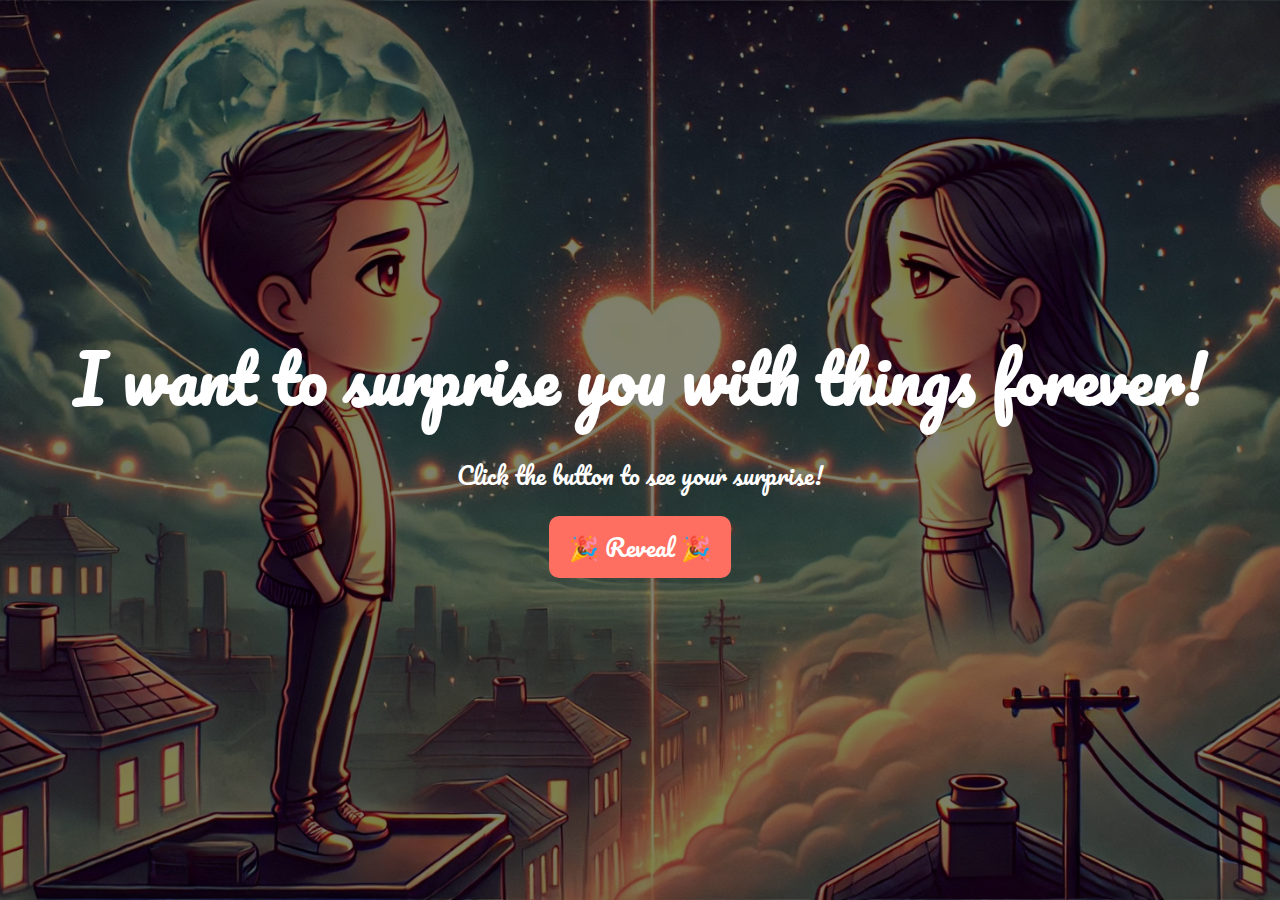
<file: index.html>
<!DOCTYPE html>
<html lang="en">
<head>
    <meta charset="UTF-8">
    <meta name="viewport" content="width=device-width, initial-scale=1.0">
    <title>From your partner</title>
    <link rel="stylesheet" href="styles.css">
    <link href="https://fonts.googleapis.com/css2?family=Pacifico&display=swap" rel="stylesheet">
</head>
<body>
<div class="overlay"></div>
<div class="container">
    <div id="birthday-screen">
        <h1>I want to surprise you with things forever!</h1>
        <p>Click the button to see your surprise!</p>
        <button id="reveal-button">🎉 Reveal 🎉</button>
    </div>
    <div id="message-screen" class="hidden">
        <h2>To My Special Someone,</h2>
        <p>You mean the world to me. Every moment with you is a treasure, and I'm so grateful to have you in my life. On this extremely random day, I want you to know how much you are loved and appreciated. Here's to many more beautiful memories together!
        Whenever you feel low ever in your boring life. just see this. hehe :)<p>

        <p>ps. it took more time than "Hello World"</p>
        <p>With all my love,</p>
        <p>❤️ Your...Barss ❤️</p>
        <img src="src/assets/heart.png" alt="Heart" class="heart">
    </div>
</div>
<script src="script.js"></script>
</body>
</html>
</file>
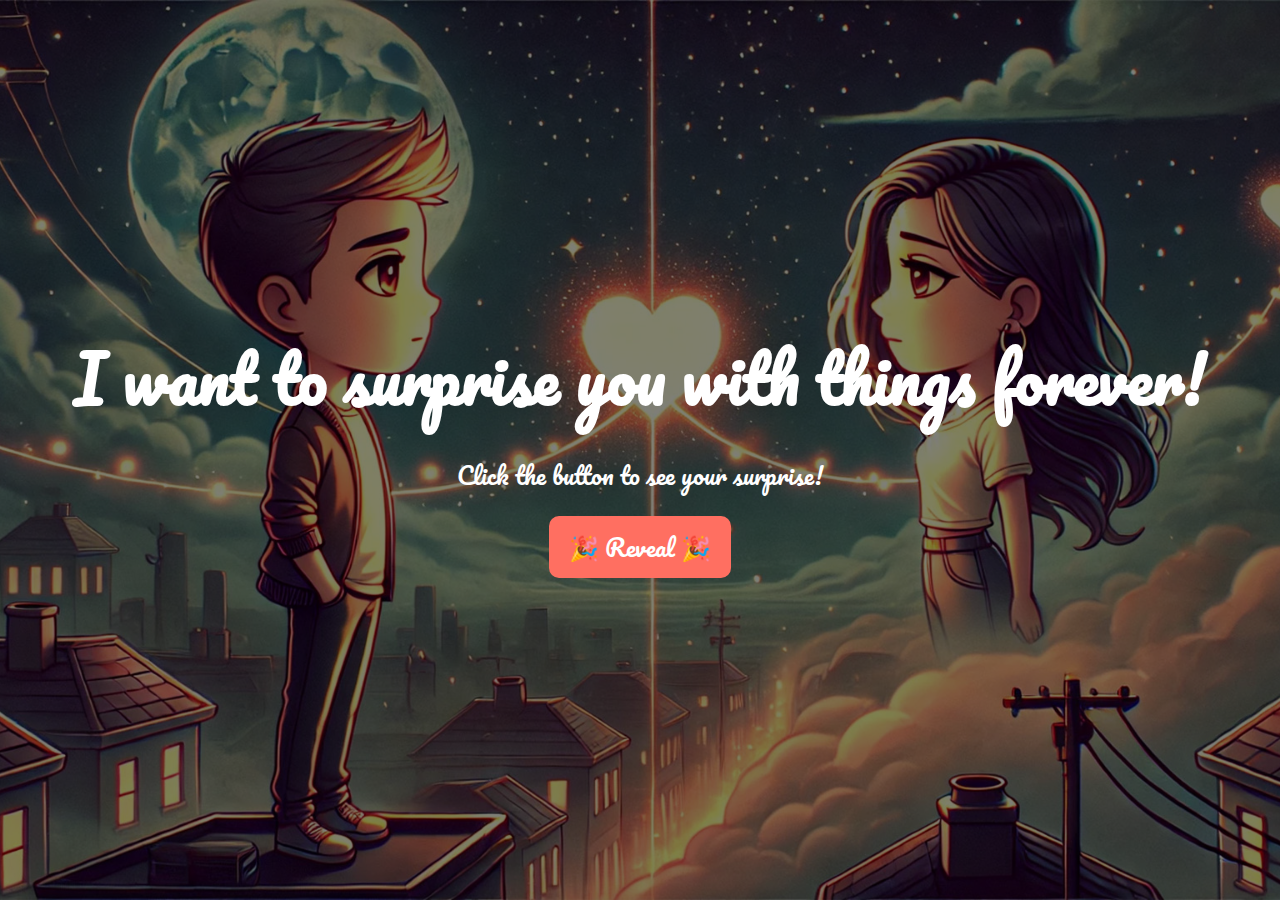
<file: src/main/java/com/example/somethingfromsomeone/index.html>
<!DOCTYPE html>
<html lang="en">
<head>
    <meta charset="UTF-8">
    <meta name="viewport" content="width=device-width, initial-scale=1.0">
    <title>From your partner</title>
    <link rel="stylesheet" href="styles.css">
    <link href="https://fonts.googleapis.com/css2?family=Pacifico&display=swap" rel="stylesheet">
</head>
<body>
<div class="overlay"></div>
<div class="container">
    <div id="birthday-screen">
        <h1>I want to surprise you with things forever!</h1>
        <p>Click the button to see your surprise!</p>
        <button id="reveal-button">🎉 Reveal 🎉</button>
    </div>
    <div id="message-screen" class="hidden">
        <h2>To My Special Someone,</h2>
        <p>You mean the world to me. Every moment with you is a treasure, and I'm so grateful to have you in my life. On this extremely random day, I want you to know how much you are loved and appreciated. Here's to many more beautiful memories together!
        Whenever you feel low ever in your boring life. just see this. hehe :)<p>

        <p>ps. it took more time than "Hello World"</p>
        <p>With all my love,</p>
        <p>❤️ Bareera ❤️</p>
        <img src="assets/heart.png" alt="Heart" class="heart">
    </div>
</div>
<script src="script.js"></script>
</body>
</html>
</file>
<file: styles.css>
body {
    margin: 0;
    padding: 0;
    font-family: 'Pacifico', cursive;
    background: url('src/assets/background.jpg') no-repeat center center fixed;
    background-size: cover;
    color: #fff;
    display: flex;
    justify-content: center;
    align-items: center;
    height: 100vh;
    overflow: hidden;
}

.overlay {
    position: absolute;
    top: 0;
    left: 0;
    width: 100%;
    height: 100%;
    background: rgba(0, 0, 0, 0.5); /* Semi-transparent overlay */
    z-index: 1;
}

.container {
    text-align: center;
    z-index: 2;
    position: relative;
    max-width: 90%; /* Ensure the container doesn't overflow on small screens */
}

h1 {
    font-size: 4rem;
    margin: 0;
    animation: float 3s ease-in-out infinite;
}

h2 {
    font-size: 3rem;
    margin: 0;
}

p {
    font-size: 1.5rem;
    margin: 20px 0;
}

button {
    font-family: 'Pacifico', cursive;
    font-size: 1.5rem;
    padding: 10px 20px;
    background: #ff6f61;
    color: #fff;
    border: none;
    border-radius: 10px;
    cursor: pointer;
    transition: background 0.3s ease;
}

button:hover {
    background: #ff4a3d;
}

.hidden {
    display: none;
}

.heart {
    width: 100px;
    animation: beat 1s infinite;
}

@keyframes float {
    0%, 100% {
        transform: translateY(0);
    }
    50% {
        transform: translateY(-20px);
    }
}

@keyframes beat {
    0%, 100% {
        transform: scale(1);
    }
    50% {
        transform: scale(1.1);
    }
}
</file>
<file: src/main/java/com/example/somethingfromsomeone/styles.css>
body {
    margin: 0;
    padding: 0;
    font-family: 'Pacifico', cursive;
    background: url('assets/background.jpg') no-repeat center center fixed;
    background-size: cover;
    color: #fff;
    display: flex;
    justify-content: center;
    align-items: center;
    height: 100vh;
    overflow: hidden;
}

.overlay {
    position: absolute;
    top: 0;
    left: 0;
    width: 100%;
    height: 100%;
    background: rgba(0, 0, 0, 0.5); /* Semi-transparent overlay */
    z-index: 1;
}

.container {
    text-align: center;
    z-index: 2;
    position: relative;
    max-width: 90%; /* Ensure the container doesn't overflow on small screens */
}

h1 {
    font-size: 4rem;
    margin: 0;
    animation: float 3s ease-in-out infinite;
}

h2 {
    font-size: 3rem;
    margin: 0;
}

p {
    font-size: 1.5rem;
    margin: 20px 0;
}

button {
    font-family: 'Pacifico', cursive;
    font-size: 1.5rem;
    padding: 10px 20px;
    background: #ff6f61;
    color: #fff;
    border: none;
    border-radius: 10px;
    cursor: pointer;
    transition: background 0.3s ease;
}

button:hover {
    background: #ff4a3d;
}

.hidden {
    display: none;
}

.heart {
    width: 100px;
    animation: beat 1s infinite;
}

@keyframes float {
    0%, 100% {
        transform: translateY(0);
    }
    50% {
        transform: translateY(-20px);
    }
}

@keyframes beat {
    0%, 100% {
        transform: scale(1);
    }
    50% {
        transform: scale(1.1);
    }
}
</file>
